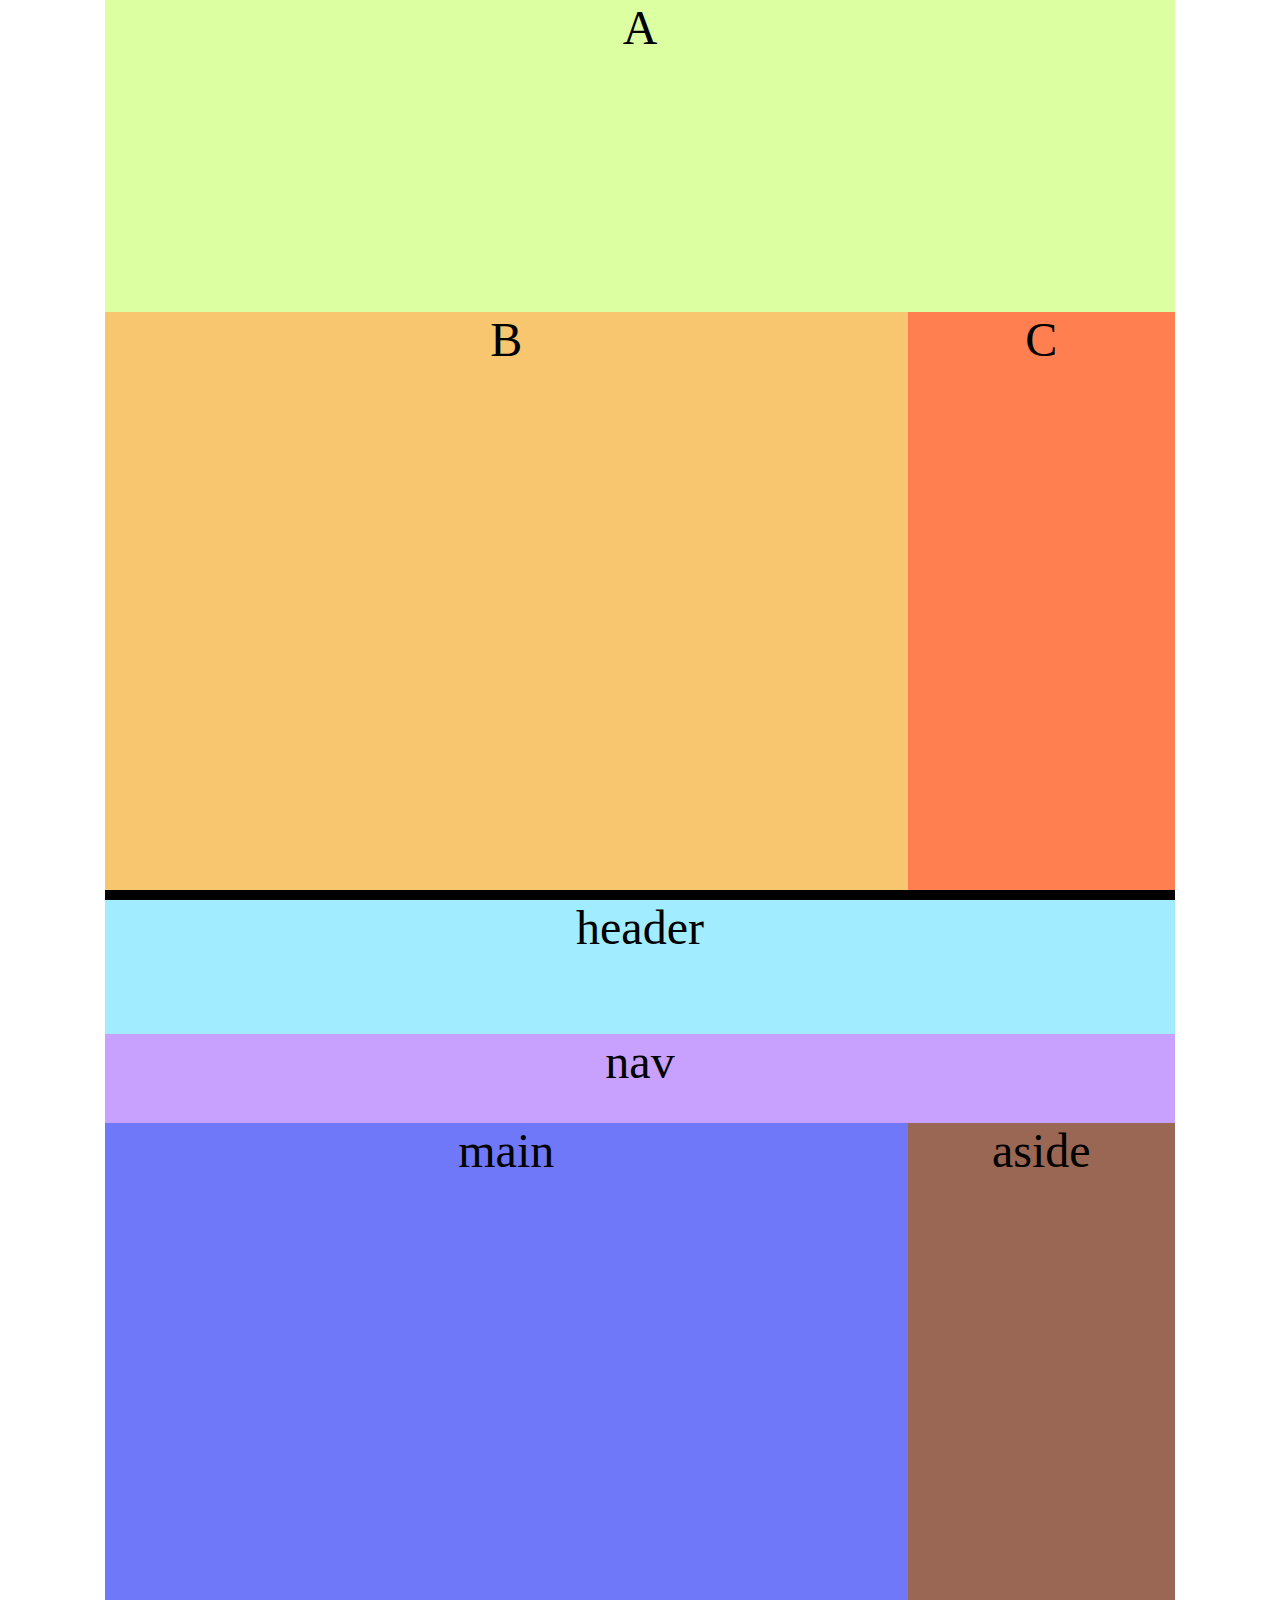
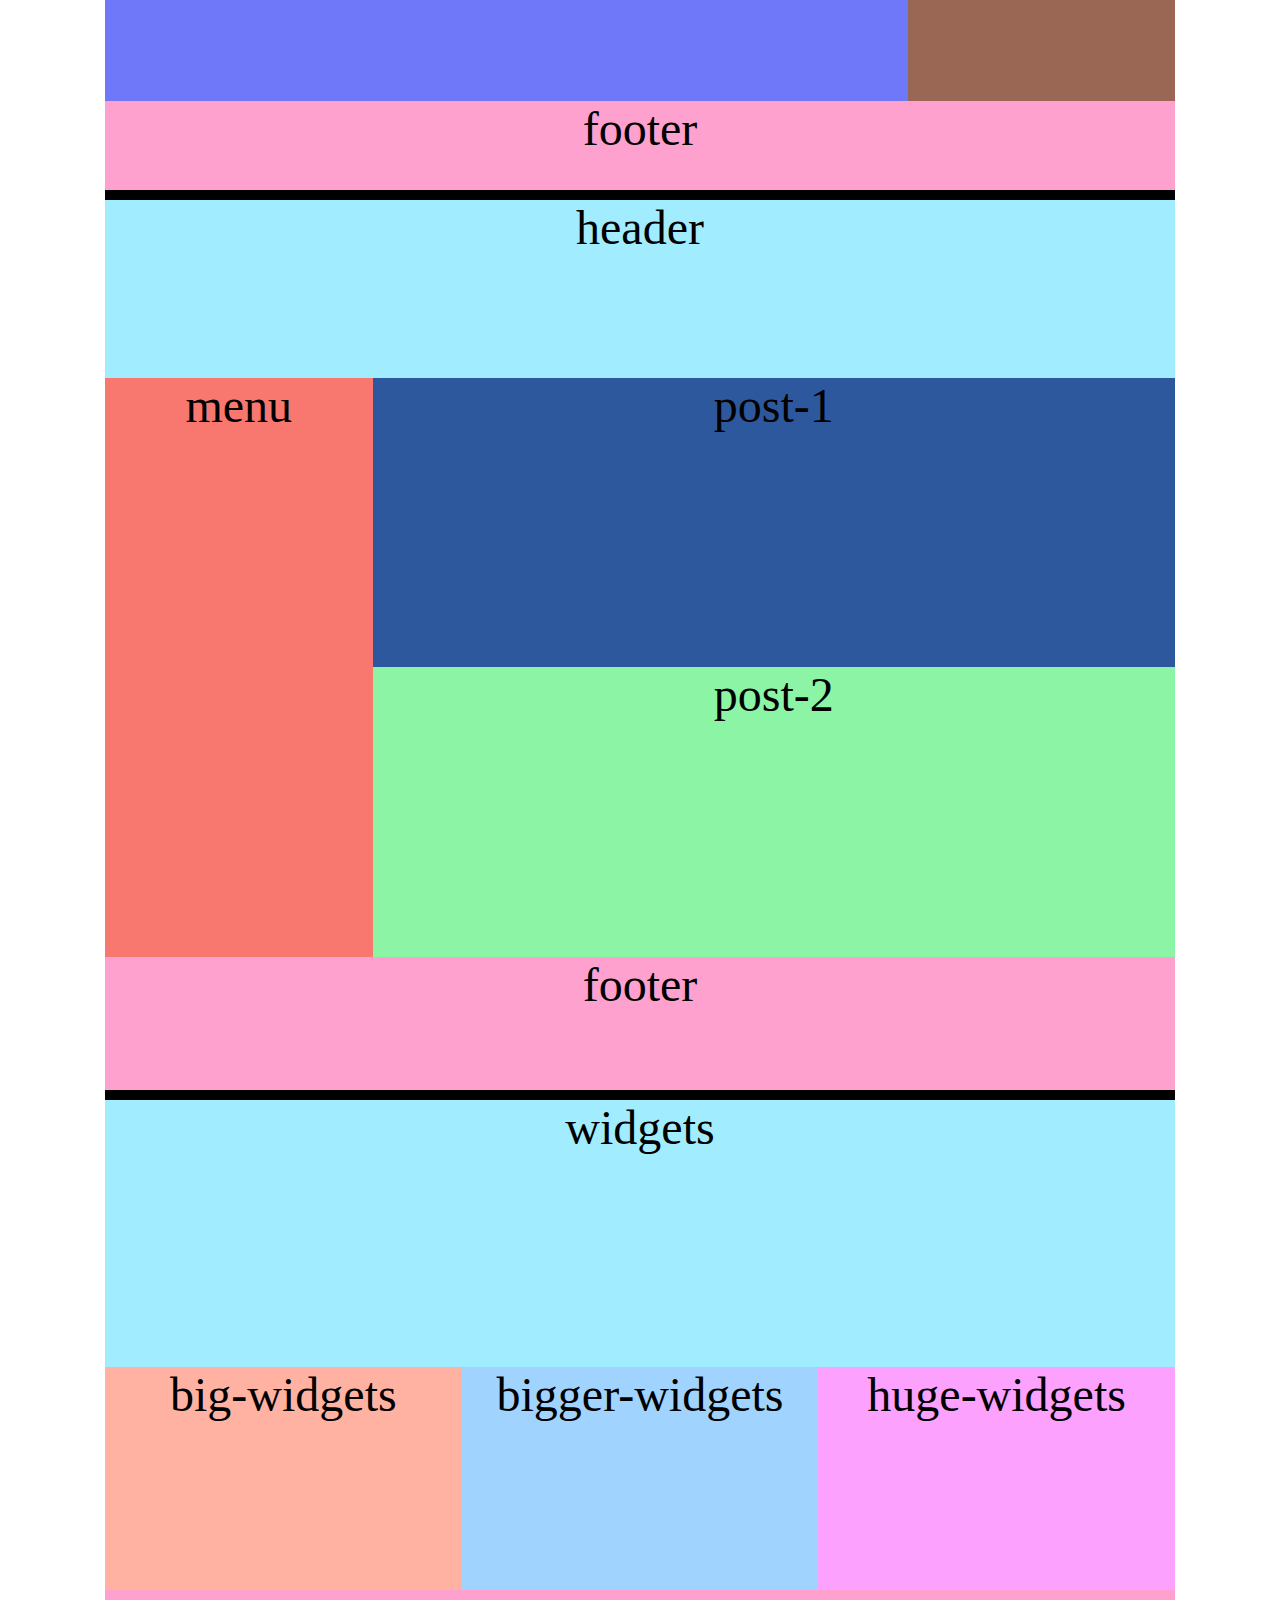
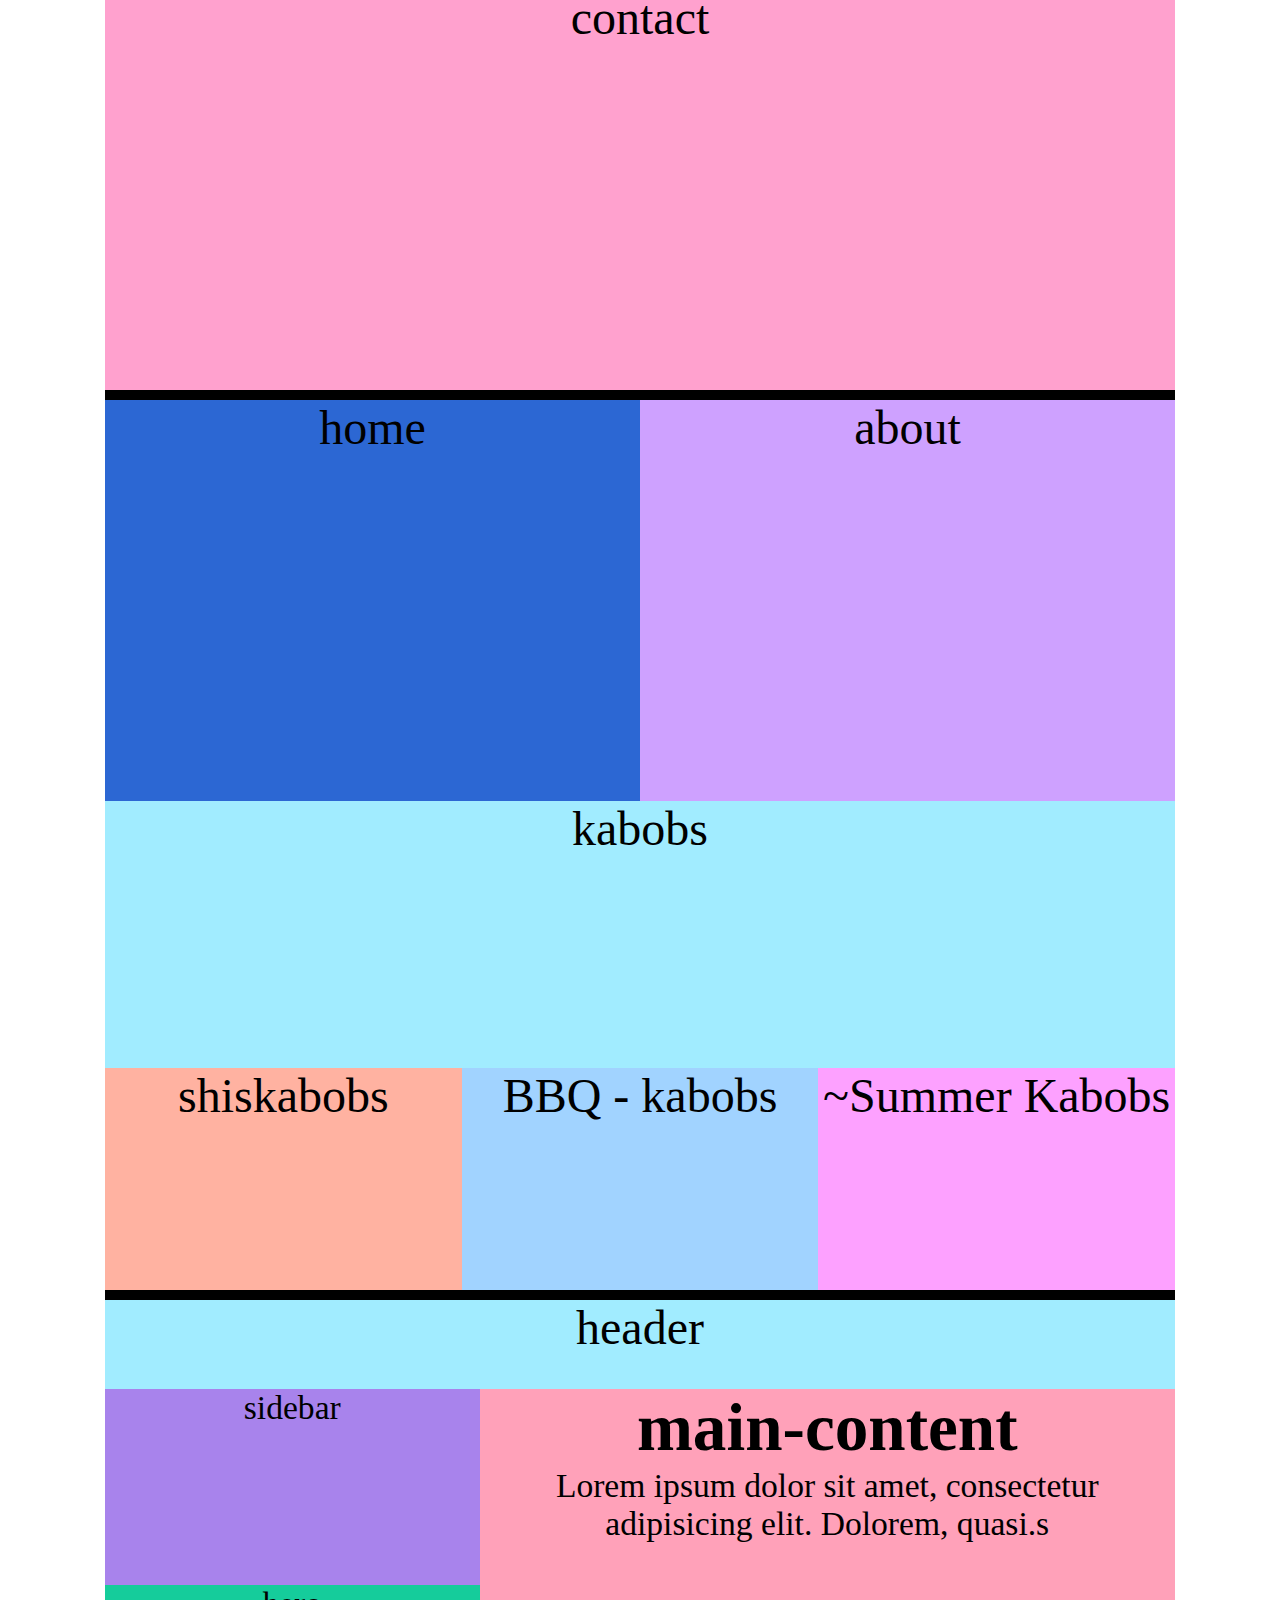
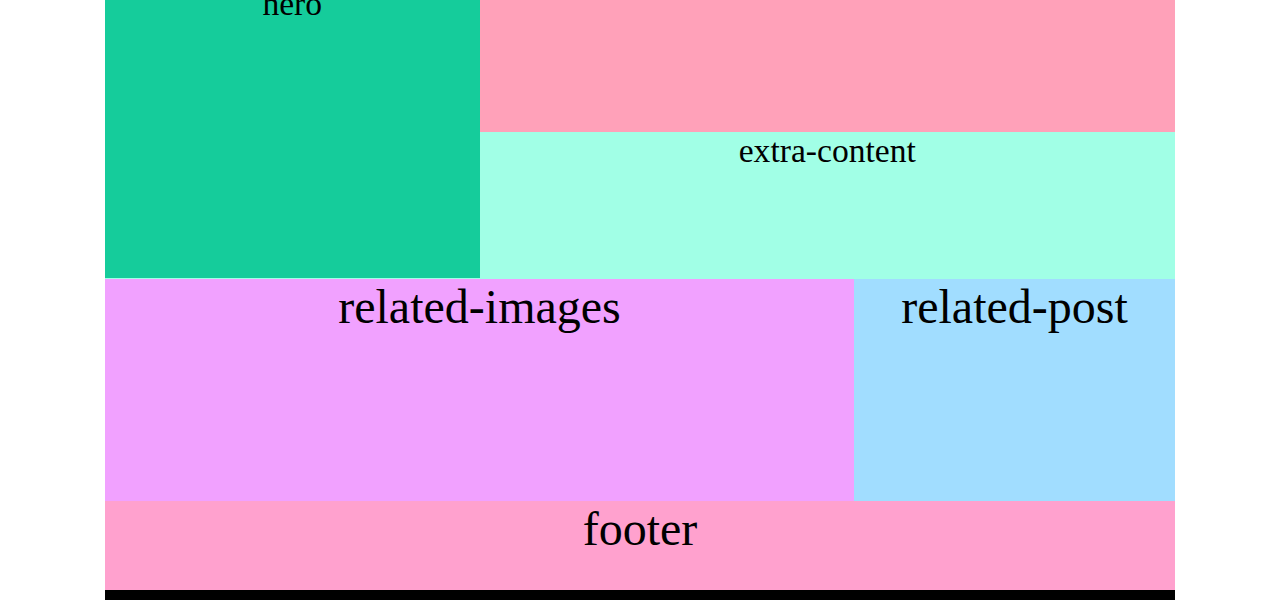
<file: homework/html/lesson_2/index.html>
<!DOCTYPE html>
<html lang="en">
<head>
    <meta charset="UTF-8">
    <title>Title</title>
    <link rel="stylesheet" href="css/style.css">
</head>
<body>
<!--====================block_1==========================-->
<div class="father">
    <div class="full-screen-block">A</div>
    <div class="blocks">
        <div class="one-block">B</div>
        <div class="two-block">C</div>
    </div>
</div>

<!--====================block_2==========================-->
<div class="father">
    <div class="header">header</div>
    <div class="nav">nav</div>
    <div class="blocks">
        <div class="main">main</div>
        <div class="aside">aside</div>
    </div>
    <div class="footer">footer</div>
</div>

<!--====================block_3==========================-->
<div class="father">
    <div id="header">header</div>
    <div class="blocks">
        <div id="menu">menu</div>
        <div class="post">
            <div class="post-1">post-1</div>
            <div class="post-2">post-2</div>
        </div>
    </div>
    <div id="footer">footer</div>
</div>

<!--====================block_4==========================-->
<div class="father">
    <div class="widgets">widgets</div>
    <div class="blocks-widgets">
        <div class="big-widgets">big-widgets</div>
        <div class="bigger-widgets">bigger-widgets</div>
        <div class="huge-widgets">huge-widgets</div>
    </div>
    <div class="contact">contact</div>
</div>

<!--====================block_5==========================-->
<div class="father">
    <div class="contact">
        <div class="home">home</div>
        <div class="about">about</div>
    </div>
    <div class="widgets">kabobs</div>
    <div class="blocks-widgets">
        <div class="big-widgets">shiskabobs</div>
        <div class="bigger-widgets">BBQ - kabobs</div>
        <div class="huge-widgets">~Summer Kabobs</div>
    </div>
</div>

<!--====================block_6==========================-->
<div class="father">
    <div class="header-2">header</div>
    <div class="content">
        <div class="aside-blocks">
            <div class="sidebar">sidebar</div>
            <div class="hero">hero</div>
        </div>
        <div class="main-content-blocks">
            <div class="main-content">
                <h1>main-content</h1>
                <p>Lorem ipsum dolor sit amet, consectetur adipisicing elit. Dolorem, quasi.s</p>
            </div>
            <div class="extra-content">extra-content</div>
        </div>
    </div>
    <div class="blocks-post">
        <div class="related-images">related-images</div>
        <div class="related-post">related-post</div>
    </div>
    <div class="footer-2">footer</div>
</div>
</body>
</html>
</file>
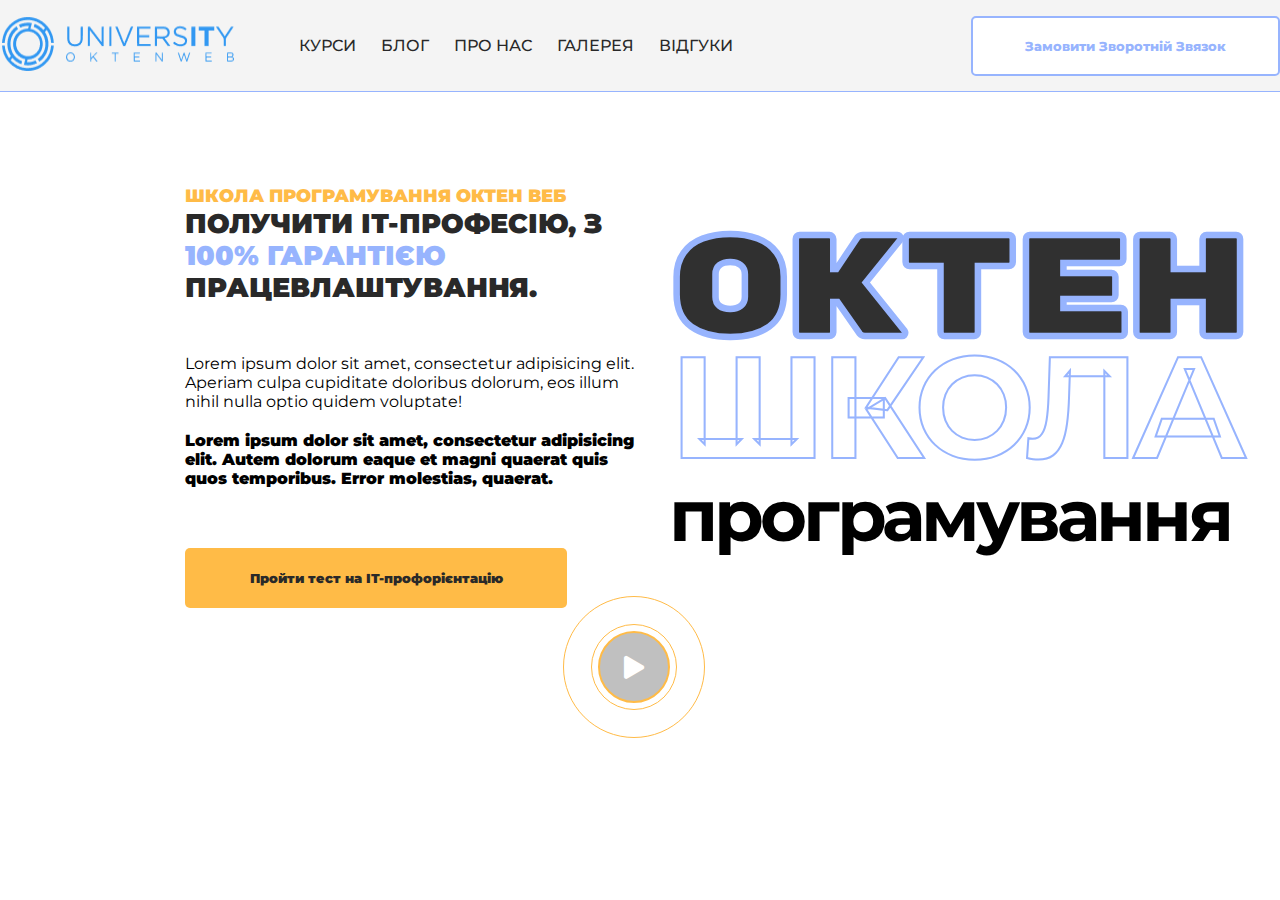
<file: homework/html/lesson_4/index.html>
<!DOCTYPE html>
<html lang="en">
<head>

    <meta charset="UTF-8">
    <title>Title</title>
    <link rel="stylesheet" type="text/css" href="main.css"/>
    <link href="https://use.fontawesome.com/releases/v5.0.13/css/all.css" rel="stylesheet">
</head>
<body>
<div class="nav_content">
    <div class="wrapper">
        <div class="nav_logo">
            <a href="https://owu.com.ua/"><img src="img/logo.png" alt=""></a>
        </div>
        <nav>
            <div class="nav_item"><a href="#">Курси</a></div>
            <div class="nav_item"><a href="#">Блог</a></div>
            <div class="nav_item"><a href="#">Про нас</a></div>
            <div class="nav_item"><a href="#">Галерея</a></div>
            <div class="nav_item"><a href="#">Відгуки</a></div>
        </nav>
        <div class="nav_button">
            <button>Замовити Зворотній Звязок</button>
        </div>
    </div>
</div>

<div class="first-screen">
    <div class="first-screen_left">
        <h3>Школа програмування Октен веб</h3>
        <h1> Получити ІТ-професію, з <br> <span>100% гарантією </span>працевлаштування.</h1>
        <div class="first-screen_text">
            <p>Lorem ipsum dolor sit amet, consectetur adipisicing elit. Aperiam culpa cupiditate doloribus dolorum, eos
                illum nihil nulla optio quidem voluptate!</p>
            <p>Lorem ipsum dolor sit amet, consectetur adipisicing elit. Autem dolorum eaque et magni quaerat quis quos
                temporibus. Error molestias, quaerat.</p>
        </div>
        <button class="first-screen_left__button">Пройти тест на ІТ-профорієнтацію</button>
    </div>

    <div class="first_screen_right">

        <div class="okten_school">
            <h2>Октен
               <span>Школа</span>
            </h2>

            <p>програмування</p>
        </div>
        <div class="play_button_wrap">
            <div class="play_button">
                <div class="play_button__item"><i class="fas fa-play"></i></div>
            </div>
        </div>
    </div>

</div>


</body>
</html>
</file>
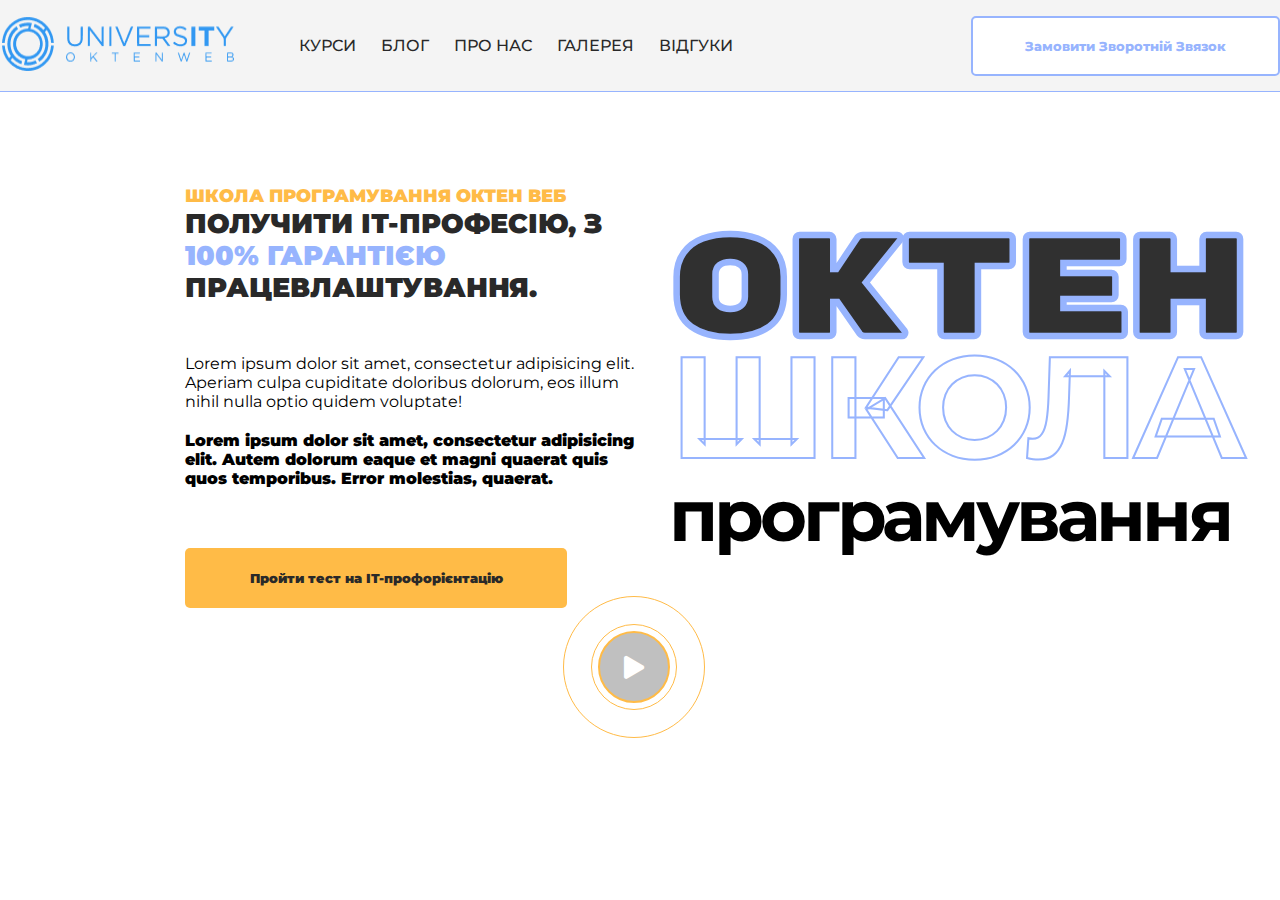
<file: homework/html/lesson_5/index.html>
<!DOCTYPE html>
<html lang="en">
<head>

    <meta charset="UTF-8">
    <meta http-equiv="X-UA-Compatible" content="IE-edge">
    <meta name="viewport" content="width=device-width, initial-scale=1">
    <title>Title</title>
    <link rel="stylesheet" type="text/css" href="css/main.css"/>
    <link rel="stylesheet" type="text/css" href="css/media.css"/>
    <link href="https://use.fontawesome.com/releases/v5.0.13/css/all.css" rel="stylesheet">

</head>
<body>
<div class="nav_content">
    <div class="wrapper">
        <div class="header-top">
            <div class="nav_logo">
                <a href="https://owu.com.ua/"><img src="img/logo.png" alt=""></a>
            </div>
            <nav class="nav_header">
                <div class="nav_item"><a href="#">Курси</a></div>
                <div class="nav_item"><a href="#">Блог</a></div>
                <div class="nav_item"><a href="#">Про нас</a></div>
                <div class="nav_item"><a href="#">Галерея</a></div>
                <div class="nav_item"><a href="#">Відгуки</a></div>
            </nav>
            <div class="nav_button">
                <button>Замовити Зворотній Звязок</button>
            </div>
            <div class="mobile_button">
                <span></span>
            </div>
        </div>
    </div>
</div>

<div class="first-screen">
    <div class="first-screen_left">
        <h3>Школа програмування Октен веб</h3>
        <h1> Получити ІТ-професію, з <br> <span>100% гарантією </span>працевлаштування.</h1>
        <div class="first-screen_text">
            <p>Lorem ipsum dolor sit amet, consectetur adipisicing elit. Aperiam culpa cupiditate doloribus dolorum, eos
                illum nihil nulla optio quidem voluptate!</p>
            <p>Lorem ipsum dolor sit amet, consectetur adipisicing elit. Autem dolorum eaque et magni quaerat quis quos
                temporibus. Error molestias, quaerat.</p>
        </div>
        <div class="button_center">
            <button class="first-screen_left__button">Пройти тест на ІТ-профорієнтацію</button>
        </div>
    </div>

    <div class="first_screen_right">

        <div class="okten_school">
            <h2>Октен
               <span>Школа</span>
            </h2>

            <p>програмування</p>
        </div>
        <div class="play_button_wrap">
            <div class="play_button">
                <div class="play_button__item"><i class="fas fa-play"></i></div>
            </div>
        </div>
    </div>

</div>

<script>
    document.querySelector('.mobile_button').onclick = function (){
        document.querySelector('.header-top').classList.toggle('active')
    }
</script>

</body>
</html>
</file>
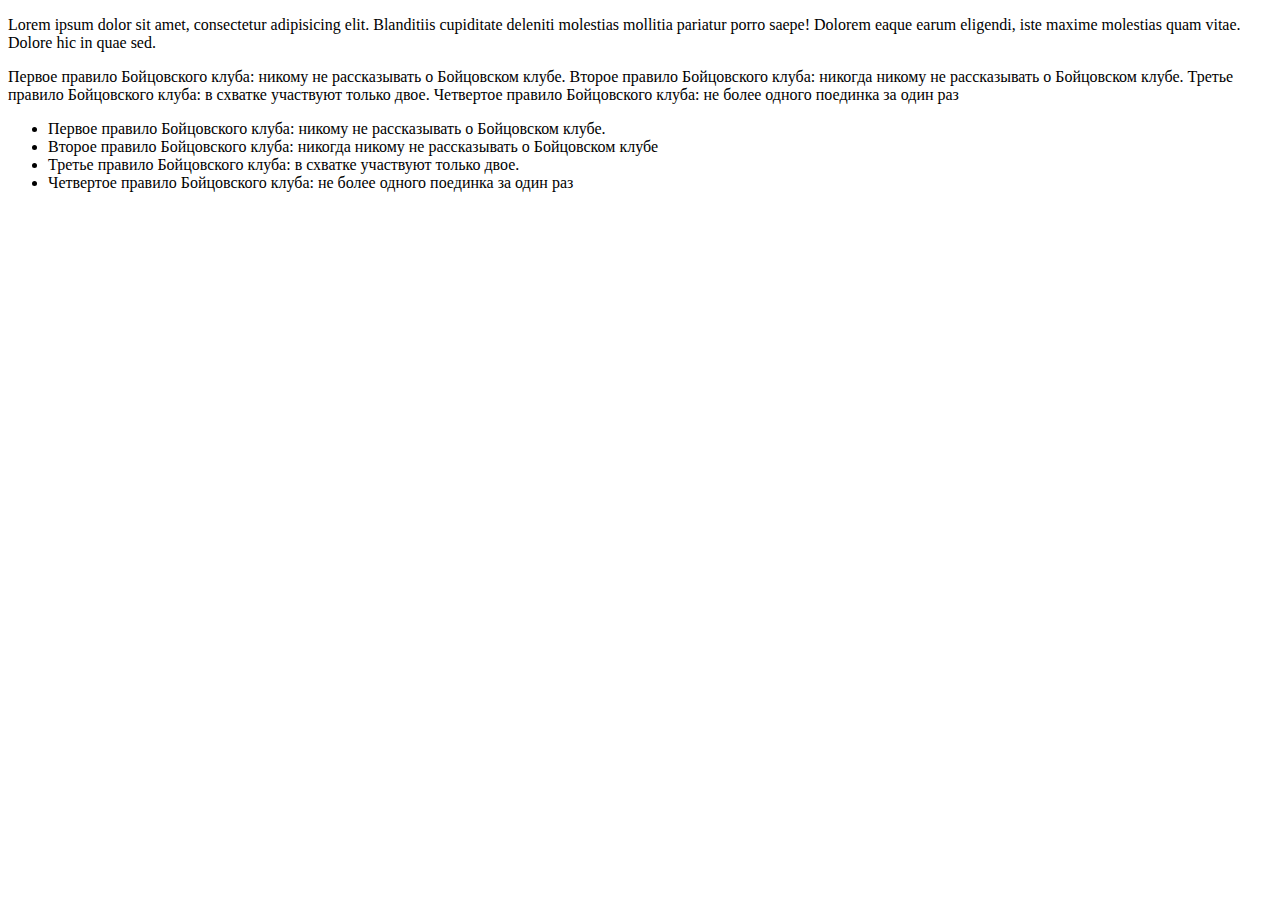
<file: homework/js/lesson_5/index.html>
<!DOCTYPE html>
<html lang="en">
<head>
  <meta charset="UTF-8">
  <title>Title</title>
</head>
<body>
<p id="content">Lorem ipsum dolor sit amet, consectetur adipisicing elit. Blanditiis cupiditate deleniti
  molestias mollitia pariatur porro saepe! Dolorem eaque earum eligendi, iste maxime molestias quam vitae.
  Dolore hic in quae sed.
</p>

<div id="rules" class="fc bp">
  Первое правило Бойцовского клуба: никому не рассказывать о Бойцовском клубе. Второе правило Бойцовского
  клуба: никогда никому не рассказывать о Бойцовском клубе. Третье правило Бойцовского клуба: в схватке
  участвуют только двое. Четвертое правило Бойцовского клуба: не более одного поединка за один раз
</div>

<ul>
  <li class="fc_rules rule1">Первое правило Бойцовского клуба: никому не рассказывать о Бойцовском клубе.</li>
  <li class="fc_rules rule2">Второе правило Бойцовского
    клуба: никогда никому не рассказывать о Бойцовском клубе
  </li>
  <li class="fc_rules rule3">Третье правило Бойцовского клуба: в схватке
    участвуют только двое.
  </li>
  <li class="fc_rules rule4">Четвертое правило Бойцовского клуба: не более одного поединка за один раз</li>
</ul>


<script src="main.js"></script>
</body>
</html>
</file>
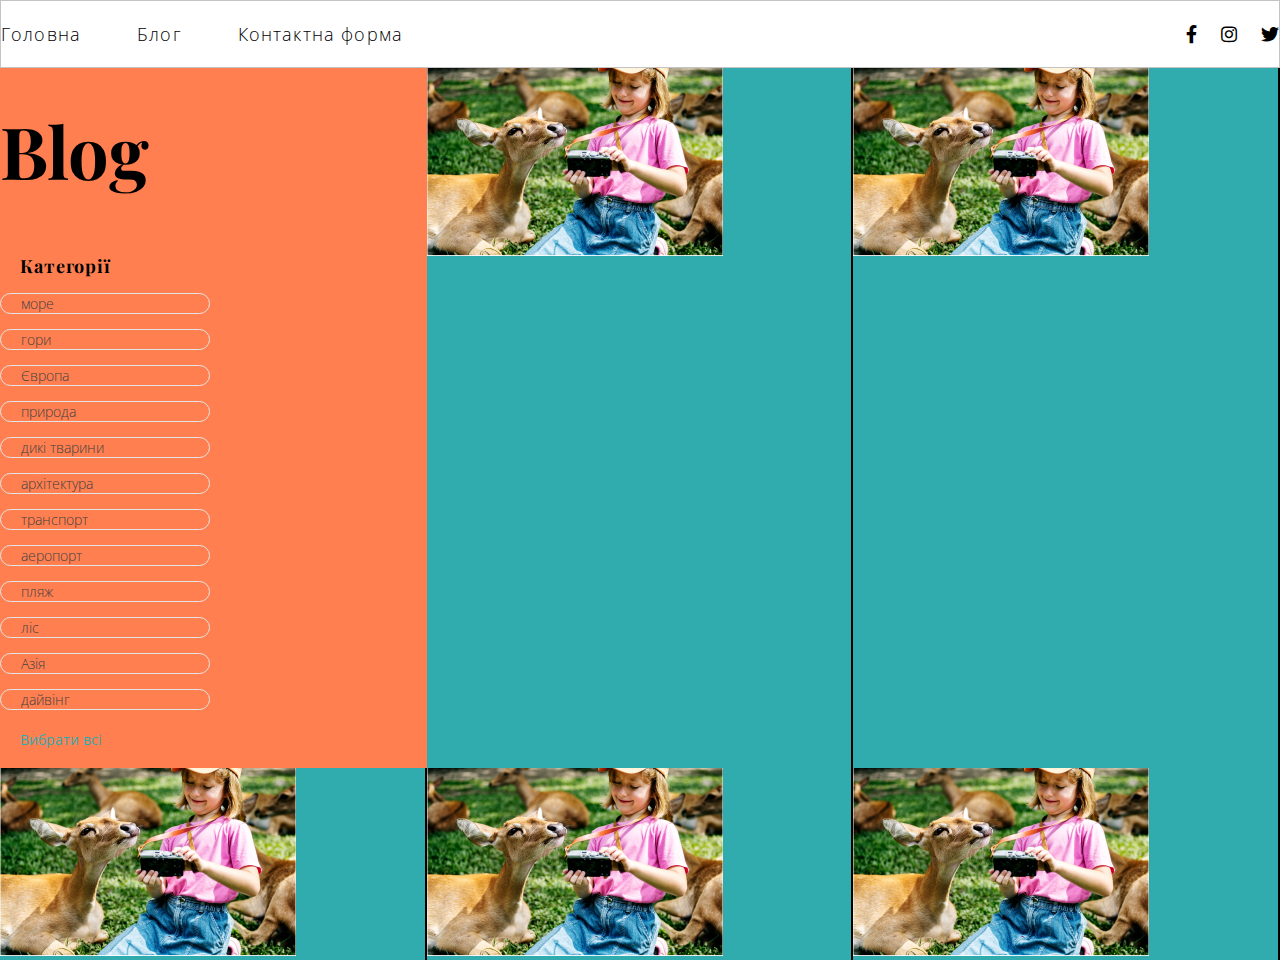
<file: practic/html/lesson_4/index.html>
<!DOCTYPE html>
<html lang="en">
<head>
    <meta charset="UTF-8">
    <title>Title</title>
    <link rel="stylesheet" href="css/main.css">
    <link href="https://use.fontawesome.com/releases/v5.0.13/css/all.css" rel="stylesheet">
    <link
        href="https://fonts.googleapis.com/css2?family=Open+Sans:wght@300;400;600;700;800&family=Playfair+Display:wght@400;500;600;700&display=swap"
        rel="stylesheet">
</head>
<body>
<div class="father">
    <!--    menu-->
    <div class="border-menu">
        <div class="menu">
            <nav>
                <div><a href="#">Головна</a></div>
                <div><a href="#">Блог</a></div>
                <div><a href="#">Контактна форма</a></div>
            </nav>
            <div class="soc">
                <ul>
                    <li><i class="fab fa-facebook-f"></i></li>
                    <li><i class="fab fa-instagram"></i></li>
                    <li><i class="fab fa-twitter"></i></li>
                </ul>
            </div>
        </div>
    </div>
    <!--    menu- end   -->

    <!--    block-1-->
    <div class="block">
        <div class="menu-tags">
            <h1>Blog</h1>
            <div class="category">
                <p>Категорії</p>
                <div class="tags">
                    <div><a href="#">море</a></div>
                    <div><a href="#">гори</a></div>
                    <div><a href="#">Європа</a></div>
                    <div><a href="#">природа</a></div>
                    <div><a href="#">дикі тварини</a></div>
                    <div><a href="#">архітектура</a></div>
                    <div><a href="#">транспорт</a></div>
                    <div><a href="#">аеропорт</a></div>
                    <div><a href="#">пляж</a></div>
                    <div><a href="#">ліс</a></div>
                    <div><a href="#">Азія</a></div>
                    <div><a href="#">дайвінг</a></div>
                </div>
                <span><a href="#" class="all-tags">Вибрати всі</a></span>
            </div>
        </div>


            <div class="box">
                <img src="img/1.jpg" alt="">
                <h2></h2>
                <p></p>
                <span><a href=""></a></span>
            </div>
        <div class="box">
            <img src="img/1.jpg" alt="">
            <h2></h2>
            <p></p>
            <span><a href=""></a></span>
        </div>

    </div>

    <div class="block">
        <div class="box">
            <img src="img/1.jpg" alt="">
            <h2></h2>
            <p></p>
            <span><a href=""></a></span>
        </div>
        <div class="box">
            <img src="img/1.jpg" alt="">
            <h2></h2>
            <p></p>
            <span><a href=""></a></span>
        </div>
        <div class="box">
            <img src="img/1.jpg" alt="">
            <h2></h2>
            <p></p>
            <span><a href=""></a></span>
        </div>
    </div>
    <!--    block-1-end-->
</div>
</body>
</html>
</file>
<file: homework/html/lesson_2/css/style.css>
* {
    margin: 0;
    padding: 0;
    box-sizing: border-box;
}

.father {
    /*width: 100vw;*/
    width: 1070px;
    margin: 0 auto;
    height: 100vh;
    text-align: center;
    font-size: 3em;
    border-bottom: 10px solid #000;
}

/*====================block_1==========================*/

.full-screen-block {
    width: 100%;
    height: 35%;
    background-color: #dcffa1;
}

.blocks {
    width: 100%;
    display: flex;
    height: 65%;
}

.one-block {
    width: 75%;
    height: 100%;
    background-color: #f8c66f;
}

.two-block {
    width: 25%;
    height: 100%;
    background-color: coral;
}

/*====================block_2==========================*/
.header {
    width: 100%;
    height: 15%;
    background-color: #a1ecff;
}

.nav {
    width: 100%;
    height: 10%;
    background-color: #c8a1ff;
}

.main {
    width: 75%;
    height: 100%;
    background-color: #6f78f8;
}

.aside {
    width: 25%;
    height: 100%;
    background-color: #9a6754;
}

.footer {
    width: 100%;
    height: 10%;
    background-color: #ffa1ce;
}

/*====================block_3==========================*/
#header {
    width: 100%;
    height: 20%;
    background-color: #a1ecff;
}

#menu {
    width: 25%;
    height: 100%;
    background-color: #f8786f;
}

.post {
    width: 75%;
    height: 100%;
    background-color: #e2a0d3;
}

.post-1 {
    width: 100%;
    height: 50%;
    background-color: #2e589d;
}

.post-2 {
    width: 100%;
    height: 50%;
    background-color: #8bf4a5;
}

#footer {
    width: 100%;
    height: 15%;
    background-color: #ffa1ce;
}

/*====================block_4==========================*/
.widgets {
    width: 100%;
    height: 30%;
    background-color: #a1ecff;
}

.blocks-widgets {
    width: 100%;
    display: flex;
    height: 25%;
    background-color: #c2ffa1;
}

.big-widgets {
    width: 33.3333333%;
    height: 100%;
    background-color: #ffb2a1;
}

.bigger-widgets {
    width: 33.3333333%;
    height: 100%;
    background-color: #a1d3ff;
}

.huge-widgets {
    width: 33.3333333%;
    height: 100%;
    background-color: #fda1ff;
}

.contact {
    display: flex;
    justify-content: center;
    width: 100%;
    height: 45%;
    background-color: #ffa1ce;
}

/*====================block_5==========================*/

.home {
    width: 50%;
    height: 100%;
    background-color: #2c67d3;
}

.about {
    width: 50%;
    height: 100%;
    background-color: #cea1ff;
}

/*====================block_6==========================*/
.header-2 {
    width: 100%;
    height: 10%;
    background-color: #a1ecff;
}

.content {
    width: 100%;
    height: 55%;
    display: flex;
    font-size: 0.7em;
}

.aside-blocks {
    width: 35%;
    height: 100%;
    background-color: #a1ffe6;
}

.sidebar {
    width: 100%;
    height: 40%;
    background-color: #a883ec;
}

.hero {
    width: 100%;
    height: 60%;
    background-color: #15cc9b;
}

.main-content-blocks {
    width: 65%;
    height: 100%;
    background-color: #a1ffe6;
}

.main-content {
    width: 100%;
    height: 70%;
    background-color: #ffa1b9;
}

.extra-content {
    width: 100%;
    height: 30%;
    background-color: #a1ffe6;
}

.blocks-post {
    display: flex;
    width: 100%;
    height: 25%;
}

.related-images {
    width: 70%;
    height: 100%;
    background-color: #f1a1ff;
}

.related-post {
    width: 30%;
    height: 100%;
    background-color: #a1ddff;
}

.footer-2 {
    width: 100%;
    height: 10%;
    background-color: #ffa1ce;
}
</file>
<file: homework/html/lesson_4/main.css>
@import url('https://fonts.googleapis.com/css2?family=Montserrat:ital,wght@1,100;1,200;1,300;1,400;1,500;1,600;1,800;1,900&display=swap');
@import url('https://fonts.googleapis.com/css2?family=Alfa+Slab+One&family=Luckiest+Guy&family=Rubik+Mono+One&family=Sigmar+One&display=swap');

* {
    margin: 0;
    padding: 0;
    box-sizing: border-box;
    font-family: 'Montserrat', sans-serif;
}

.nav_content {
    background-color: #f4f4f4;
    height: 92px;
    display: flex;
    border-bottom: 1px solid #97b4fe;
}

.wrapper {
    margin: 0 auto;
    width: 100%;
    max-width: 1410px;
    display: flex;
    align-items: center;
}

.nav_logo img {
    height: 60px;
    width: 234px;
    border-radius: 6px;
}

.nav_button {
    width: 309px;
}

.nav_button button {
    width: 100%;
    border-radius: 5px;
    background: #fff;
    border: 2px solid #97b4fe;
    box-sizing: border-box;
    color: #97b4fe;
    height: 60px;
    font-weight: 800;
}

.nav_item a {
    font-weight: 500;
    text-transform: uppercase;
    line-height: 20px;
    color: #292929;
    text-decoration: none;
}

nav {
    margin-left: 65px;
    display: flex;
    column-gap: 25px;
    flex-grow: 1;
}

button:hover {
    cursor: pointer;
}

.first-screen {
    padding: 93px 101px 91px 185px;
    display: flex;
    justify-content: space-between;
}

.first-screen_left {
    width: 46%;
}

.first_screen_right {
    width: 45%;
    display: flex;
    justify-content: center;
    align-items: center;
    position: relative;
}

.first-screen_left h3 {
    font-weight: 900;
    line-height: 23px;
    font-size: 18px;
    text-transform: uppercase;
    color: #ffbb47;
}

.first-screen_left h1 {
    font-weight: 900;
    line-height: 32px;
    font-size: 27px;
    text-transform: uppercase;
    color: #292929;
}

.first-screen_left h1 span {
    color: #97b4fe;
}

.first-screen_text {
    margin-top: 50px;
}

.first-screen_text p:last-child {
    font-weight: 900;
    margin-top: 20px;
}

.first-screen_left__button {
    margin-top: 60px;
    width: 382px;
    border-radius: 5px;
    font-weight: 900;
    height: 60px;
    color: #292929;
    background: #ffbb47;
    border: none;
    position: relative;
    overflow: hidden;
}
.first-screen_left__button::before{
    content: '';
    display: block;
    position: absolute;
    width: 52px;
    height: 100%;
    /*background-color: #1af1cf;*/
    background-color: #fff;
    top: 0;
    left: -300px;
    transform: skew(-30deg);
    filter: blur(15px);
    animation: blick 3s  infinite linear;
/*cubic-bezier(1,1, 0,0)*/
}
@keyframes blick {
    from{
        left: -300px;
    }
    to{
        left: 125%;
    }
    
}
.okten_school {
    display: flex;
    flex-direction: column;
}
.okten_school h2{
    font-size: 9em;
    color: #303030;
    -webkit-text-stroke-color: #97b4fe;
    -webkit-text-stroke-width: 2px;
    text-transform: uppercase;
    font-family: 'Rubik Mono One', sans-serif;
    letter-spacing: -0.1ex;
    line-height: 0.8em;
}
.okten_school h2 span{
    /*font-family: 'Rubik Mono One', sans-serif;*/
    -webkit-text-stroke-color: #97b4fe;
     color: transparent;
}

/*.okten_school h2{*/
/*    font-size: 202px;*/
/*    text-transform: uppercase;*/
/*    color: #303030;*/
/*    !*font-family: 'Rubik Mono One', sans-serif;*!*/
/*    letter-spacing: 0.03em;*/
/*    line-height: 246px;*/
/*    text-decoration-color: transparent;*/
/*}*/
.okten_school p{
    font-size: 4.5em;
    font-weight: bold;
    letter-spacing: -0.1ex;
}
.play_button_wrap,
.play_button,
.play_button__item
{
    display: flex;
    justify-content: center;
    align-items: center;
}
.play_button_wrap{
    width: 142px;
    height: 142px;
    border: 1px solid #ffbb47;
    border-radius: 50%;
    cursor: pointer;
    position: absolute;
    bottom: -130px;
    left: -169px;
}
.play_button{
    width: 86px;
    height: 86px;
    border-radius: 50%;
    border: 1px solid #ffbb47;
    position: relative;
}
.play_button__item{
    border-radius: 50%;
    width: 72px;
    height: 72px;
    border: 2px solid #ffbb47;
    background: #c0c0c0;
    z-index: 1;
}
.play_button__item i{
   color: #fff;
    font-size: 23px;
}
.play_button::before{
    content: '';
    position: absolute;
    width: 100%;
    height: 100%;
    border-radius: 50%;
    background-color: #ffbb47 ;
    opacity: 0;
    animation: play 3.2s infinite;
    transition-duration: 3.7s;
}
@keyframes play {
    0%{
        opacity: 0.1;
    }
    /*30%{*/
    /*    opacity: 0.2;*/
    /*    transform: scale(1.1);*/
    /*}*/
    100%{
        opacity: 0.7;
        transform: scale(1.8);
    }

}
</file>
<file: homework/html/lesson_5/css/main.css>
@import url('https://fonts.googleapis.com/css2?family=Montserrat:ital,wght@1,100;1,200;1,300;1,400;1,500;1,600;1,800;1,900&display=swap');
@import url('https://fonts.googleapis.com/css2?family=Alfa+Slab+One&family=Luckiest+Guy&family=Rubik+Mono+One&family=Sigmar+One&display=swap');

* {
    margin: 0;
    padding: 0;
    box-sizing: border-box;
    font-family: 'Montserrat', sans-serif;
}

.nav_content {
    background-color: #f4f4f4;
    height: 92px;
    display: flex;
    border-bottom: 1px solid #97b4fe;
    z-index: 1000;
}

.wrapper {
    margin: 0 auto;
    width: 100%;
    max-width: 1410px;
    display: flex;
    align-items: center;

}

.header-top{
    display: flex;
    align-items: center;
    margin: 0 auto;
    width: 100%;
    max-width: 1410px;

}
.nav_logo img {
    height: 60px;
    width: 234px;
    border-radius: 6px;
}

.mobile_button {
    display: none;
    width: 60px;
    height: 60px;
    position: absolute;
    right: 30px;
    top: 20px;
    cursor: pointer;
}

.mobile_button span {
    width: 80%;
    height: 4px;
    background-color: #97b4fe;
    position: relative;
    transition: background-color 300ms 100ms;
}

.mobile_button span::before,
.mobile_button span::after {
    content: '';
    width: 100%;
    height: 100%;
    position: absolute;
    background-color: #97b4fe;

}

.mobile_button span::before {
    top: -10px;

}

.mobile_button span::before {
    transition-property: top, transform;
}

.mobile_button span::after {
    bottom: -10px;

}

.mobile_button span::after {
    transition-property: bottom, transform;
}

.mobile_button span::before,
.mobile_button span::after {
    transition-duration: 300ms, 300ms;
    transition-delay: 300ms, 0ms;
}
.active .mobile_button span::before {
    top: 0;
    transform: rotate(-45deg);
}
.active .mobile_button span::after {
    bottom: 0;
    transform: rotate(45deg);
}
.active .mobile_button span{
    background-color: transparent;
}
.active .mobile_button span::before,
.active .mobile_button span::after {
    transition-duration: 300ms, 300ms;
    transition-delay: 0ms, 300ms;
}
.nav_button {
    width: 309px;
}

.nav_button button {
    width: 100%;
    border-radius: 5px;
    background: #fff;
    border: 2px solid #97b4fe;
    box-sizing: border-box;
    color: #97b4fe;
    height: 60px;
    font-weight: 800;
}

.nav_item a {
    font-weight: 500;
    text-transform: uppercase;
    line-height: 20px;
    color: #292929;
    text-decoration: none;
}

.nav_header {
    margin-left: 65px;
    display: flex;
    column-gap: 25px;
    flex-grow: 1;
}

button:hover {
    cursor: pointer;
}

.first-screen {
    padding: 93px 101px 91px 185px;
    display: flex;
    justify-content: space-between;
}

.first-screen_left {
    width: 46%;
}

.first_screen_right {
    width: 45%;
    display: flex;
    justify-content: center;
    align-items: center;
    position: relative;
}

.first-screen_left h3 {
    font-weight: 900;
    line-height: 23px;
    font-size: 18px;
    text-transform: uppercase;
    color: #ffbb47;
}

.first-screen_left h1 {
    font-weight: 900;
    line-height: 32px;
    font-size: 27px;
    text-transform: uppercase;
    color: #292929;
}

.first-screen_left h1 span {
    color: #97b4fe;
}

.first-screen_text {
    margin-top: 50px;
}

.first-screen_text p:last-child {
    font-weight: 900;
    margin-top: 20px;
}

.first-screen_left__button {
    margin-top: 60px;
    width: 382px;
    border-radius: 5px;
    font-weight: 900;
    height: 60px;
    color: #292929;
    background: #ffbb47;
    border: none;
    position: relative;
    overflow: hidden;
}

.first-screen_left__button::before {
    content: '';
    display: block;
    position: absolute;
    width: 52px;
    height: 100%;
    /*background-color: #1af1cf;*/
    background-color: #fff;
    top: 0;
    left: -300px;
    transform: skew(-30deg);
    filter: blur(15px);
    animation: blick 3s infinite linear;
    /*cubic-bezier(1,1, 0,0)*/
}

@keyframes blick {
    from {
        left: -300px;
    }
    to {
        left: 125%;
    }

}

.okten_school {
    display: flex;
    flex-direction: column;
}

.okten_school h2 {
    font-size: 9em;
    color: #303030;
    -webkit-text-stroke-color: #97b4fe;
    -webkit-text-stroke-width: 2px;
    text-transform: uppercase;
    font-family: 'Rubik Mono One', sans-serif;
    letter-spacing: -0.1ex;
    line-height: 0.8em;
}

.okten_school h2 span {
    /*font-family: 'Rubik Mono One', sans-serif;*/
    -webkit-text-stroke-color: #97b4fe;
    color: transparent;
}

/*.okten_school h2{*/
/*    font-size: 202px;*/
/*    text-transform: uppercase;*/
/*    color: #303030;*/
/*    !*font-family: 'Rubik Mono One', sans-serif;*!*/
/*    letter-spacing: 0.03em;*/
/*    line-height: 246px;*/
/*    text-decoration-color: transparent;*/
/*}*/
.okten_school p {
    font-size: 4.5em;
    font-weight: bold;
    letter-spacing: -0.1ex;
}

.play_button_wrap,
.play_button,
.play_button__item {
    display: flex;
    justify-content: center;
    align-items: center;
}

.play_button_wrap {
    width: 142px;
    height: 142px;
    border: 1px solid #ffbb47;
    border-radius: 50%;
    cursor: pointer;
    position: absolute;
    bottom: -130px;
    left: -169px;
}

.play_button {
    width: 86px;
    height: 86px;
    border-radius: 50%;
    border: 1px solid #ffbb47;
    position: relative;
}

.play_button__item {
    border-radius: 50%;
    width: 72px;
    height: 72px;
    border: 2px solid #ffbb47;
    background: #c0c0c0;
    z-index: 1;
}

.play_button__item i {
    color: #fff;
    font-size: 23px;
}

.play_button::before {
    content: '';
    position: absolute;
    width: 100%;
    height: 100%;
    border-radius: 50%;
    background-color: #ffbb47;
    opacity: 0;
    animation: play 3.2s infinite;
    transition-duration: 3.7s;
}

@keyframes play {
    0% {
        opacity: 0.1;
    }
    /*30%{*/
    /*    opacity: 0.2;*/
    /*    transform: scale(1.1);*/
    /*}*/
    100% {
        opacity: 0.7;
        transform: scale(1.8);
    }

}

.active span{
    background-color: red;
}
</file>
<file: homework/html/lesson_5/css/media.css>
@media screen and  (max-width: 968px) {

    .nav_header {
        /*display: none;*/
        position: absolute;
        width: 100vw;
        background-color: #663546;
        top: -120%;
        justify-content: center;
        flex-direction: column;
        align-items: center;
        height: 100vh;
        z-index: -10;
        row-gap: 56px;
        left: -65px;
        transition: top 1s;
    }
    .wrapper{
        z-index: 10;
    }
    .nav_header .nav_item a {
        color: #97b4fe;
        font-size: 29px;
        font-weight: 600;
    }

    .active .nav_header {
        top: 92px;
    }

    .nav_button {
        display: none;
    }

    .mobile_button {
        display: flex;
        justify-content: center;
        align-items: center;
    }

    .first_screen_right {
        display: none;
    }

    .first-screen {
        flex-direction: column;
        padding: 40px 20px 20px 20px;
    }

    .first-screen_left {
        width: 100%;

    }

    .first-screen_left h3 {
        margin-bottom: 40px;
    }

    .first-screen_left__button {
        width: 250px;
        z-index: -3;
    }

    .button_center {
        display: flex;
        justify-content: center;
    }
    .nav_logo img {
        margin-left: 21px;
    }
}
</file>
<file: practic/html/lesson_4/css/main.css>
*{
    margin: 0;
    padding: 0;
    box-sizing: border-box;
}

h2, h3, p, a, li{
    font-family: 'Open Sans', sans-serif;
}
.father{

}

/*=============================menu====================*/
.border-menu{
    border: 1px solid #C4C4C4;
}
.menu{
    max-width: 1440px;
    margin: 0 auto;
    display: flex;
    justify-content: space-between;
    align-items: center;
    height: 66px;
    font-size: 18px;
}
a{
    text-decoration: none;
}
nav {
    display: flex;
    column-gap: 56px;
}
nav div a{
    font-style: normal;
    font-weight: 300;
    font-size: 18px;
    line-height: 60px;
    align-items: center;
    color: #000000;
    letter-spacing: .12ex;
}
nav div a:hover{
    font-weight: 700;
    letter-spacing: 0;
}
.soc ul {
    display: flex;
    column-gap: 24px;
}
.soc ul li {
    list-style: none;
    font-weight: bold;
}
.soc ul li:hover{
    color: #30ABAE;
    cursor: pointer;
}
/*=============================menu-end====================*/
.block{
    max-width: 1440px;
    margin: 0 auto;
    display: flex;
    justify-content: space-between;
    height: fit-content;

}
h1{
    padding-top: 34px;
    font-family: 'Playfair Display', serif;
    font-style: normal;
    font-weight: bold;
    font-size: 72px;
    line-height: 96px
}
.category p{
    margin-top: 56px;
    font-family: 'Playfair Display', serif;
    font-style: normal;
    font-weight: bold;
    font-size: 18px;
    line-height: 24px;
    letter-spacing: 0.05em;
    padding-left: 20px;
}
.tags{
    display: flex;
    flex-direction: column;
    row-gap: 15px;
    margin: 15px 0 18px 0;
}
.tags div{
    border: 1px solid #E4E4E4;
    width: 210px;
    border-radius: 50px;

}
span .all-tags{
    padding: 0 0 0 20px;
    font-size: 14px;
    line-height: 24px;
    color: #30ABAE;
}
.tags div a{
    font-style: normal;
    font-weight: 300;
    font-size: 14px;
    line-height: 19px;
    color: #414141;
    padding-left: 20px;
}
.tags div:hover{
    background: #E4E4E4;
    border: 1px solid #E4E4E4;
    box-sizing: border-box;
    border-radius: 50px;
    cursor: pointer;
}
.menu-tags{
    width: 33.333%;
    height: 700px;
    background-color: coral;
}
.box{
    width: 33.333%;
    background-color: #30ABAE;
    border-right: 2px solid #000000;
}
</file>
